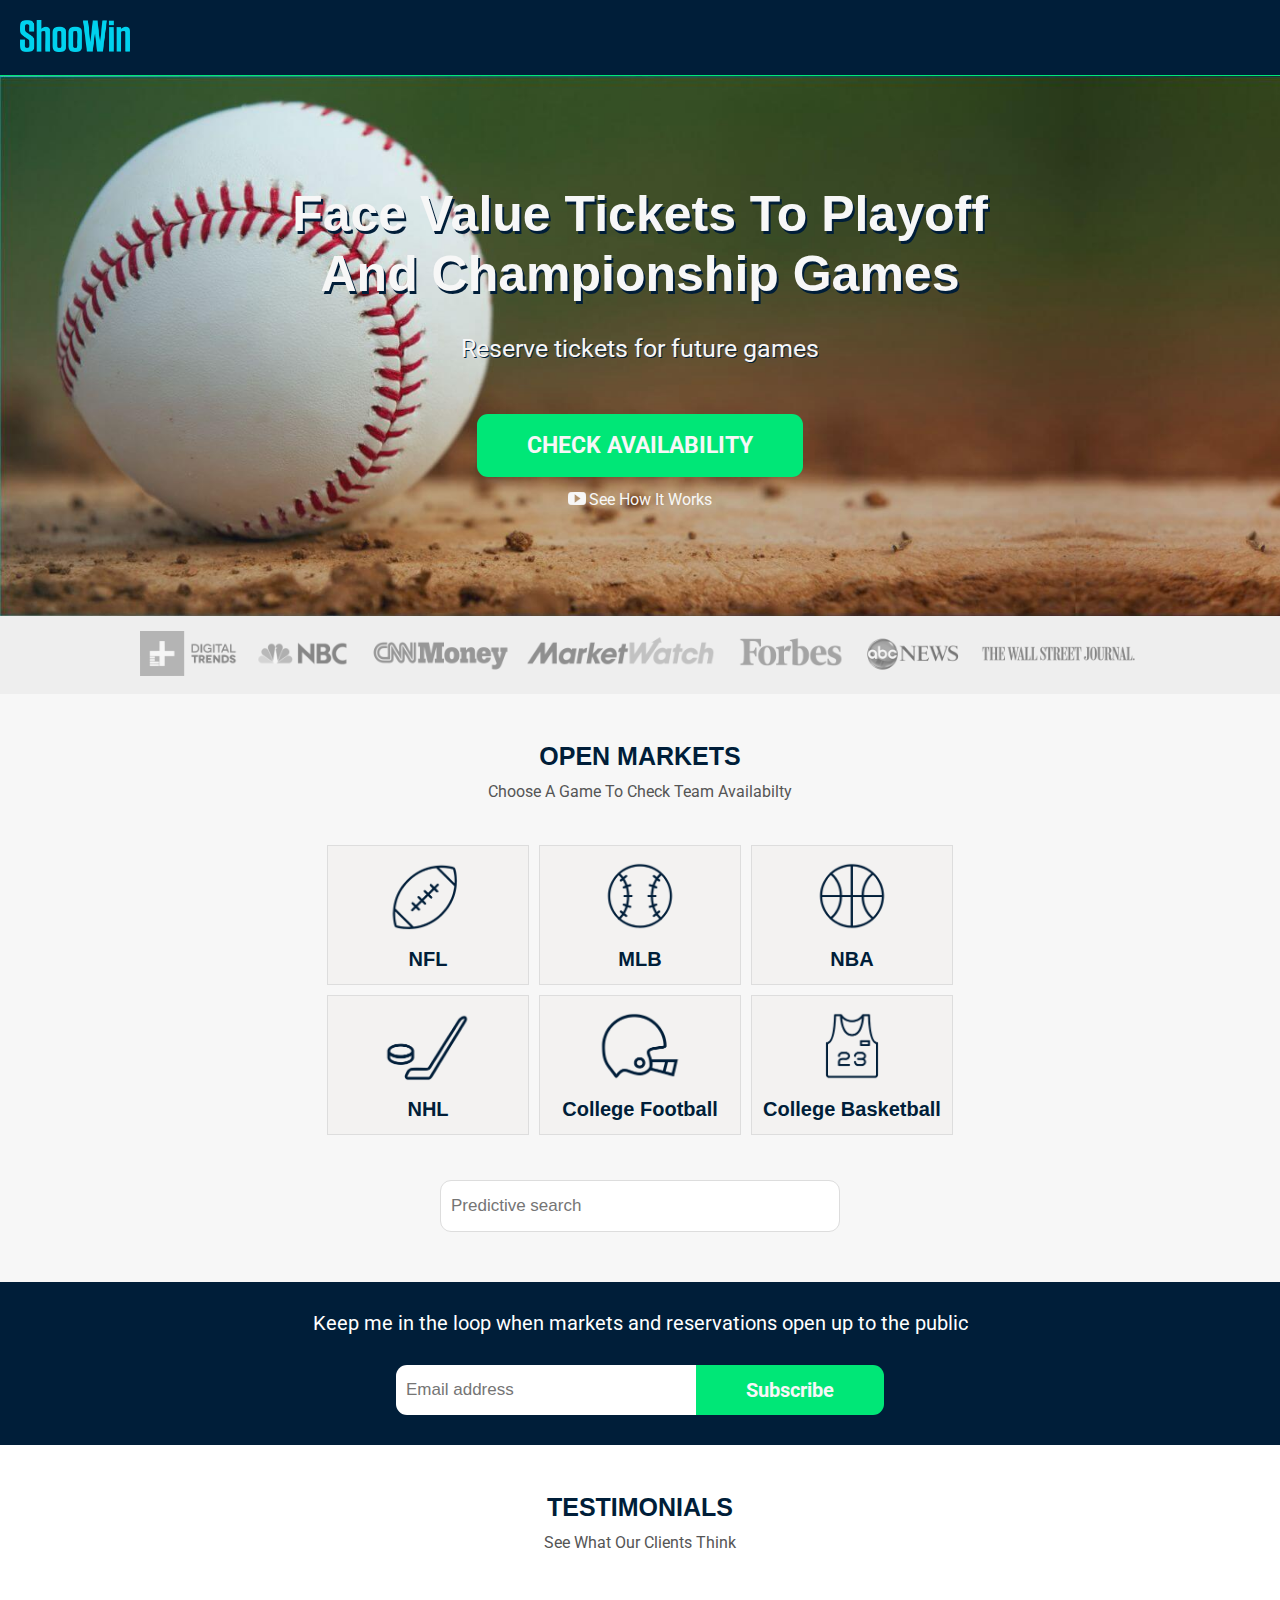
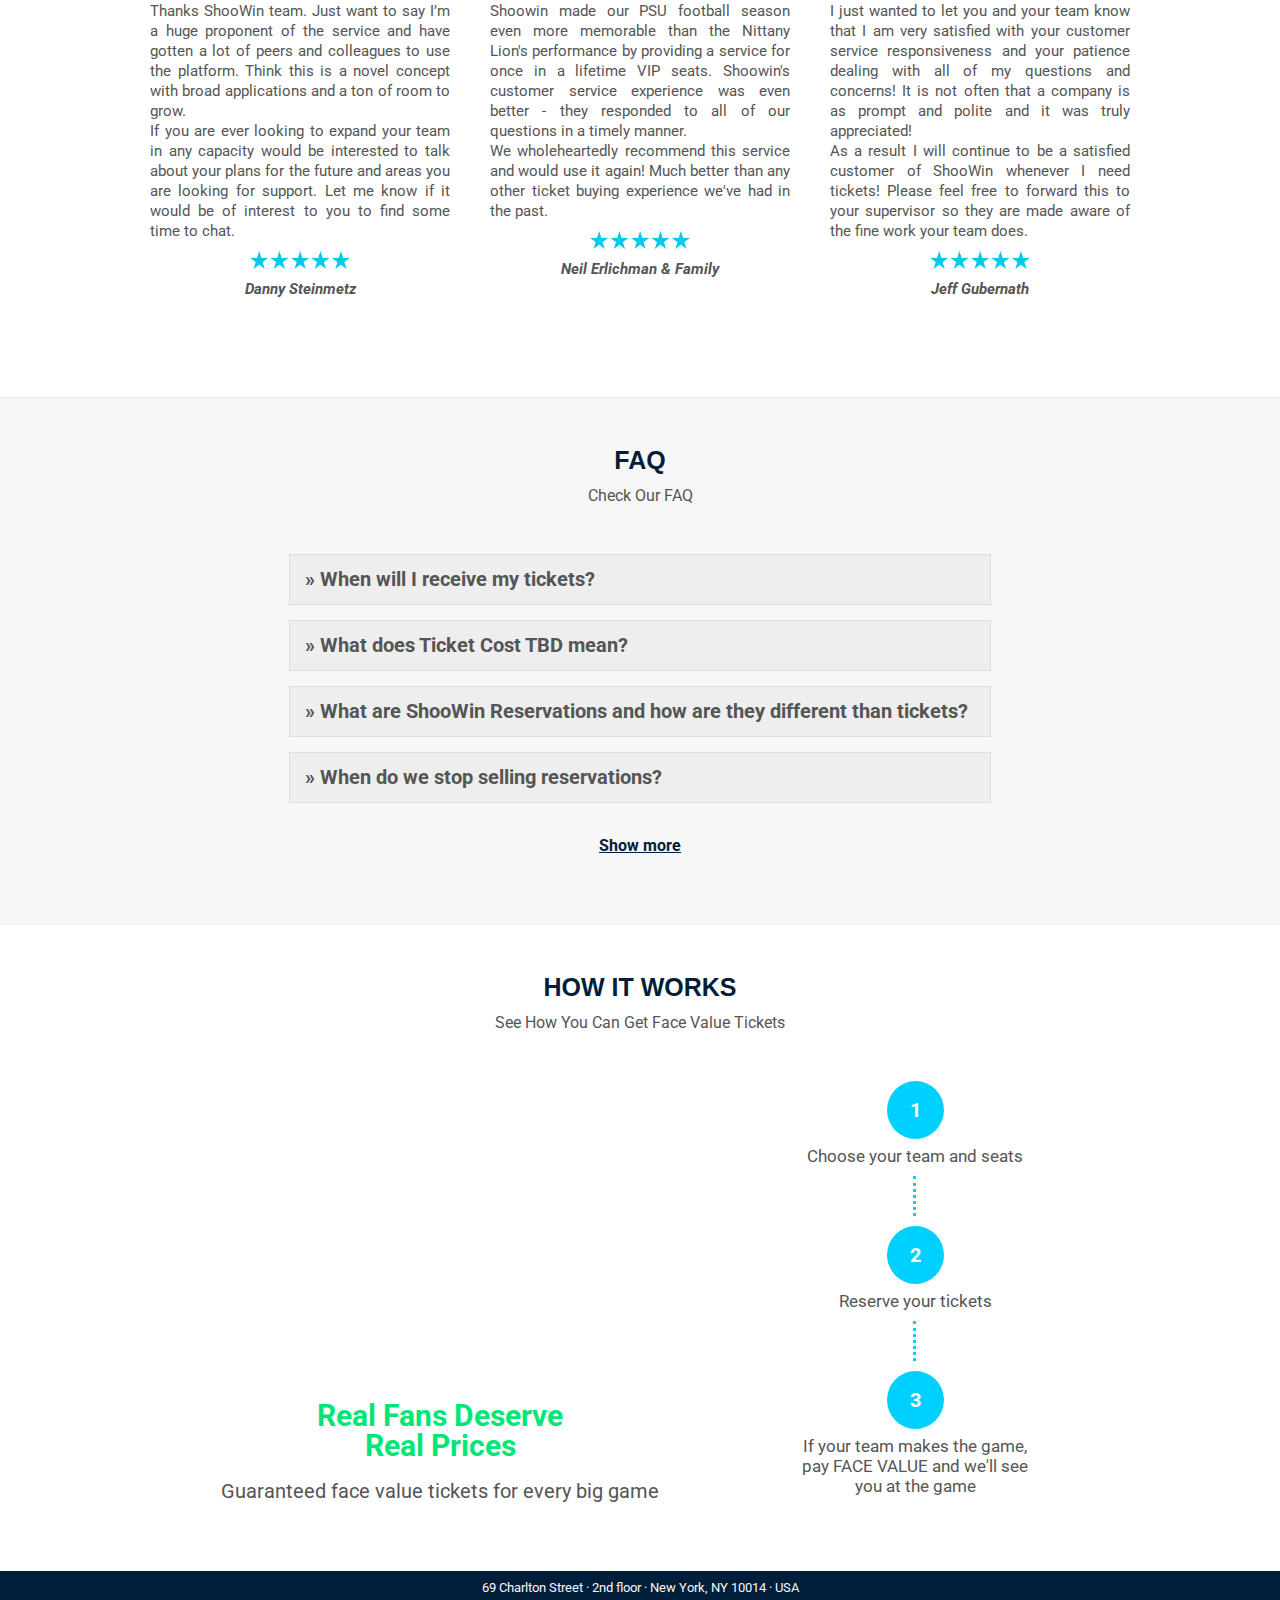
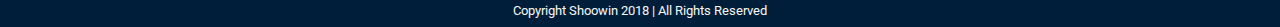
<file: index.html>
<!DOCTYPE html>

<html lang="en" prefix="og: http://ogp.me/ns#" itemscope itemtype='http://schema.org/WebPage' xmlns="http://www.w3.org/1999/xhtml">
<head>
	<meta charset="utf-8">
	<meta name="robots" content="index, follow">
	<meta name="viewport" content="width=device-width, initial-scale=1, maximum-scale=1, user-scalable=no">
	<meta name="description" content="">
	<meta name="keywords" content="">
	<meta name="author" content="">
	<link rel="alternate" href="https://" hreflang="en-us" />
	<meta property="og:image" content="img/logo.png"/>

	<!-- Fav Icon  -->
	<link rel="shortcut icon" href="#">
	<link href="img/favicon.png" rel="shortcut icon" type="image/x-icon">
	<link href="img/favicon.png" rel="icon" type="image/x-icon">
	
	<!-- Site Title  -->
	<title>ShooWin - Real Fans Deserve Real Prices</title>
	
	<!-- Custom stylesheet -->
	<link href="css/style.css" rel="stylesheet">
	
	<!-- Roboto Font Google Fonts -->
	<link href='https://fonts.googleapis.com/css?family=Roboto:400,700' rel='stylesheet' type='text/css'>
	
	<!-- HTML5 shim and Respond.js IE8 support of HTML5 elements and media queries -->
	<!--[if lt IE 9]>
		<script src="js/html5shiv.min.js"></script>
		<script src="js/respond.min.js"></script>
	<![endif]-->	
</head>

<body>

		<div id="loaderBIGOuter">
            <div id="loaderBIGInner">
                <img src="img/logo.png"/>
                <div class="loaderCSS"></div>
            </div>
        </div>


	<!-------------------------------------------------- MENU SECTION -------------------------------------------------->	
	<div class="section sectionMenu">			
		<div class="sectionInner">
			<div class="menuTop">
				<a class="logo" href="index.html"><img src="img/logo.png"></a>
			</div>
		</div>
	</div>
	
	
	
	<!-------------------------------------------------- HEADER SECTION -------------------------------------------------->
	<div class="section sectionHeader">
		<div class="sectionInner">
			<div class="header">
				<h1 class="haederH1 tahoma">Face Value Tickets To Playoff <span class="headerH1Br"> And Championship Games</span></h1>
				<h2 class="haederH2">Reserve tickets for future games</h2>
				<div class="button userSelectNone" id="headerButton">CHECK AVAILABILITY</div>
				<div class="headerVideoLink" id="headerHowItWorks">
					<img src="img/videoIcon.png" class=""/> <span>See How It Works</span>
				</div>
			</div>
		</div>
	</div>
	
	
	<!-------------------------------------------------- LOGOS SECTION -------------------------------------------------->
	<div class="section sectionLogos">
		<div class="sectionInner">
			<img src="img/advertised-image.png" class="logosImage"/>
		</div>
	</div>
	
	
	<!-------------------------------------------------- SPORTS SECTION -------------------------------------------------->
	<div class="section sectionGray sectionPadding sectionMarkets">
		<div class="sectionInner">
			<div class="sectionTitle tahoma">OPEN MARKETS</div>
			<div class="sectionSubtitle">Choose A Game To Check Team Availabilty</div>
			
			<div class="sportsContainer">
				<div class="sportsTab userSelectNone">
					<img src="img/nfl_icon.png" class="sportsTabIcon"/>
					<div class="sportsTabText tahoma">NFL</div>
				</div>
				<div class="sportsTab userSelectNone">
					<img src="img/mlb_icon.png" class="sportsTabIcon"/>
					<div class="sportsTabText tahoma">MLB</div>
				</div>
				<div class="sportsTab userSelectNone">
					<img src="img/nba_icon.png" class="sportsTabIcon"/>
					<div class="sportsTabText tahoma">NBA</div>
				</div>
				<div class="sportsTab userSelectNone">
					<img src="img/nhl_icon.png" class="sportsTabIcon"/>
					<div class="sportsTabText tahoma">NHL</div>
				</div>
				<div class="sportsTab userSelectNone">
					<img src="img/cfp_icon.png" class="sportsTabIcon"/>
					<div class="sportsTabText tahoma">College Football</div>
				</div>
                <div class="sportsTab userSelectNone">
                    <img src="img/ncaab_icon.png" class="sportsTabIcon"/>
                    <div class="sportsTabText tahoma">College Basketball</div>
                </div>
            </div>
			
			<input class="predictiveSearch" type="text" placeholder="Predictive search"/>
			
		</div>
	</div>
	
	
	<!-------------------------------------------------- NEWSLETTER SECTION -------------------------------------------------->
	<div class="section sectionBlue sectionNewsletter">
		<div class="sectionInner">
			<div class="newsletterText">Keep me in the loop when markets and reservations open up to the public</div>
			<div style="display: table;margin: 0 auto 20px auto">
				<input class="inputNewsletter" type="text" placeholder="Email address">
				<div class="button buttonNewsletter userSelectNone">Subscribe</div>
			</div>
		</div>
	</div>
	
	
	<!-------------------------------------------------- TESTIMONIALS SECTION -------------------------------------------------->
	<div class="section sectionPadding">
		<div class="sectionInner">
			<div class="sectionTitle tahoma">TESTIMONIALS</div>
			<div class="sectionSubtitle">See What Our Clients Think</div>
		
			<div class="testimonialContainer">
				<div class="testimonialTab">
					<div class="testimonialText">Thanks ShooWin team. Just want to say I’m a huge proponent of the service and have gotten a lot of peers and colleagues to use the platform. Think this is a novel concept with broad applications and a ton of room to grow. <br>If you are ever looking to expand your team in any capacity would be interested to talk about your plans for the future and areas you are looking for support. Let me know if it would be of interest to you to find some time to chat.</div>
					<img class="testimonialStars" src="img/testimonial-stars.png"/>
					<div class="testimonialName">Danny Steinmetz</div>
				</div>
				<div class="testimonialTab">
					<div class="testimonialText">Shoowin made our PSU football season even more memorable than the Nittany Lion's performance by providing a service for once in a lifetime VIP seats.  Shoowin's customer service experience was even better - they responded to all of our questions in a timely manner.<br> We wholeheartedly recommend this service and would use it again!  Much better than any other ticket buying experience we've had in the past.</div>
					<img class="testimonialStars" src="img/testimonial-stars.png"/>
					<div class="testimonialName">Neil Erlichman & Family</div>
				</div>
				<div class="testimonialTab">
					<div class="testimonialText">I just wanted to let you and your team know that I am very satisfied with your customer service responsiveness and your patience dealing with all of my questions and concerns! It is not often that a company is as prompt and polite and it was truly appreciated!<br> As a result I will continue to be a satisfied customer of ShooWin whenever I need tickets! Please feel free to forward this to your supervisor so they are made aware of the fine work your team does.</div>
					<img class="testimonialStars" src="img/testimonial-stars.png"/>
					<div class="testimonialName">Jeff Gubernath</div>
				</div>				
			</div>
		</div>
	</div>
	
	
	<!-------------------------------------------------- FAQ SECTION -------------------------------------------------->
	<div class="section sectionPadding sectionGray sectionTestimonials">
		<div class="sectionInner">
			<div class="sectionTitle tahoma">FAQ</div>
			<div class="sectionSubtitle">Check Our FAQ</div>
			
			<div class="faqContainer">
				<div class="faqTab">
					<div class="faqQuestion" id="faqQuestion_1"><div>» When will I receive my tickets?</div></div>
					<div class="faqAnswer" id="faqAnswer_1"><div>Ticket delivery is determined by the ticket provider and varies for each game. Specific instructions are located on the reservation and marketplace pages and options include FedEx/UPS/USPS shipping and electronic (mobile or Print at Home). You will always have your tickets at least one business day before the game but often times, a week beforehand. You will receive specific delivery instructions as soon as your team has clinched its spot in the game.</div></div>
				</div>
				<div class="faqTab">
					<div class="faqQuestion" id="faqQuestion_2"><div>» What does Ticket Cost TBD mean?</div></div>
					<div class="faqAnswer" id="faqAnswer_2"><div>If TBD appears anywhere in the purchase process it means that the ticket cost is not yet available as the team has not published what the face value of the ticket is. A face value ticket cost is printed on the ticket that you will receive and not determined by Shoowin.</div></div>
				</div>
				<div class="faqTab">
					<div class="faqQuestion" id="faqQuestion_3"><div>» What are ShooWin Reservations and how are they different than tickets?</div></div>
					<div class="faqAnswer" id="faqAnswer_3"><div>ShooWin Reservations are team and game specific reservations for the guaranteed right and obligation to purchase a ticket if the team you have chosen qualifies to play in the game.</div></div>
				</div>
				<div class="faqTab">
					<div class="faqQuestion" id="faqQuestion_4"><div>» When do we stop selling reservations?</div></div>
					<div class="faqAnswer" id="faqAnswer_4"><div>Shoowin stops selling reservations upon the conclusion of the AFC and NFC Championship Games.</div></div>
				</div>

				<div class="faqTabsHidden">
					<div class="faqTab">
						<div class="faqQuestion" id="faqQuestion_5"><div>» What is the total amount that I pay?</div></div>
						<div class="faqAnswer" id="faqAnswer_5"><div>ShooWin sells game- and team-specific reservations for the right to purchase a ticket if your team qualifies to play in the game. When you purchase a non-refundable reservation you are also agreeing to purchase the tickets at the price that was disclosed to you at the time of purchase or at a later date, if your team qualifies for the game. ShooWin charges your credit card for the cost of the tickets (as shown on the reservation or marketplace page), plus any applicable shipping fees (as shown on the reservation or marketplace page) as soon as your team qualifies for the game. All ticket sales are final and there are no refunds.</div></div>
					</div>
					<div class="faqTab">
						<div class="faqQuestion" id="faqQuestion_6"><div>» How do I purchase a ShooWin Reservation?</div></div>
						<div class="faqAnswer" id="faqAnswer_6"><div>1. Select your team and game.<br>2. Select the seating zone.<br>3. Select the quantity and click "Add to Cart".<br>4. Enter your credit card information and follow the prompts to Buy Now.</div></div>
					</div>
					<div class="faqTab">
						<div class="faqQuestion" id="faqQuestion_7"><div>» What happens when my team qualifies to play in the game? </div></div>
						<div class="faqAnswer" id="faqAnswer_7"><div>If your team does qualify for the game, ShooWin charges your credit card for the cost of the tickets (as shown on the reservation or marketplace page), plus any applicable shipping fees (as shown on the reservation or marketplace page) as soon as your team qualifies for the game. All ticket sales are final and there are no refunds. You will receive your tickets based on the timeline and delivery method described on the reservation or marketplace page.</div></div>
					</div>
					<div class="faqTab">
						<div class="faqQuestion" id="faqQuestion_8"><div>» What happens if my team does not qualify to play in the game?</div></div>
						<div class="faqAnswer" id="faqAnswer_8"><div>If your team does not qualify for the game/event all you have paid is the cost of the reservation. You do not owe anything else.</div></div>
					</div>
					<div class="faqTab">
						<div class="faqQuestion" id="faqQuestion_9"><div>» Where does ShooWin get the tickets?</div></div>
						<div class="faqAnswer" id="faqAnswer_9"><div>ShooWin purchases tickets and partners with teams, leagues, conferences, and other ticket providers to provide 100% guaranteed tickets to the games you want to attend.</div></div>
					</div>
					<div class="faqTab">
						<div class="faqQuestion" id="faqQuestion_10"><div>» When will I receive my tickets?</div></div>
						<div class="faqAnswer" id="faqAnswer_10"><div>Ticket delivery is determined by the ticket provider and varies for each game. Specific instructions are located on the reservation and marketplace pages and options include FedEx/UPS/USPS shipping and electronic (mobile or Print at Home). You will always have your tickets at least one business day before the game but often times, a week beforehand. You will receive specific delivery instructions as soon as your team has clinched its spot in the game.</div></div>
					</div>
					<div class="faqTab">
						<div class="faqQuestion" id="faqQuestion_11"><div>» Where are the seats located?</div></div>
						<div class="faqAnswer" id="faqAnswer_11"><div>Your seats will be located in the seating zone associated with your ShooWin Reservations purchase. ShooWin will provide you with the specific section, row, and seats once your team has clinched a spot in the game. The number of seats together that we can guarantee is determined by the ticket provider and varies for each game. Specific guidelines are located on the reservation and marketplace pages. We can always guarantee at least two (2) seats together) and sometimes as many as ten (10). We will try our best accommodate more than this, but cannot guarantee it.</div></div>
					</div>
					<div class="faqTab">
						<div class="faqQuestion" id="faqQuestion_12"><div>» What is the difference between buying and bidding on a Reservation?</div></div>
						<div class="faqAnswer" id="faqAnswer_12"><div>Buying a ShooWin Reservation simply means you now own the rights to those tickets if your team qualifies for the game/event.
							Bidding on a ShooWin Reservation means that you are attempting to buy a reservation from another fan at a price lower than the current market price. You are creating your own price in hopes of the other fan accepting your bid price.</div></div>
					</div>
					<div class="faqTab">
						<div class="faqQuestion" id="faqQuestion_13"><div>» How does the Bidding Process work?</div></div>
						<div class="faqAnswer" id="faqAnswer_13"><div>If you place a Bid in the market you are simply telling the market you don't want to pay the current ShooWin Reservation price or choosing to do so because the initial allocation is sold out. Your Bid will be displayed in the market allowing other fans who already hold ShooWin Reservations to match both your price and quantity. Your Bid will remain active until another fan either accepts the Bid, you cancel the Bid, or the market closes.

							How to Bid:

							1. Select your team/event.
							2. Select the seating zone.
							3. Select the quantity.
							4. Select Place a Bid, which is next to the current Bids and Offers to Sell.
							5. A pop-up will appear where you will enter your Bid.
							6. Enter in your Credit Card Information on follow the prompts.
							7. Once complete your Bid under the header "My Bids".</div></div>
					</div>
					<div class="faqTab">
						<div class="faqQuestion" id="faqQuestion_14"><div>» Can I cancel my Bid?</div></div>
						<div class="faqAnswer" id="faqAnswer_14"><div>You may cancel your Bid at anytime. After you have cancelled your Bid the funds will be deposited into your ShooWin wallet and are available for withdrawal.</div></div>
					</div>
					<div class="faqTab">
						<div class="faqQuestion" id="faqQuestion_15"><div>» How can you sell your reservation?</div></div>
						<div class="faqAnswer" id="faqAnswer_15"><div>Any User who currently owns ShooWin Reservations can place them for sale at any time before the market closes.

							How do I place an offer-to-sell?

							1. Click on the ShooWin Reservation Card located under My Reservations in My Account.
							2. Click on the arrow located at the bottom of the team card.
							3. Select both the quantity and enter your price (per ShooWin Reservation).
							4. Click Sell.</div></div>
					</div>
					<div class="faqTab">
						<div class="faqQuestion" id="faqQuestion_16"><div>» How do I withdraw credit from my Wallet?</div></div>
						<div class="faqAnswer" id="faqAnswer_16"><div>You can request a withdrawal at any time. If you use PayPal, the credit will be deposited in your account within 5 business days. If by check, you will receive the credit within 15 business days.</div></div>
					</div>
					<div class="faqTab">
						<div class="faqQuestion" id="faqQuestion_17"><div>» Market rules for NCAA individuals with responsibilities within or over the athletics department:</div></div>
						<div class="faqAnswer" id="faqAnswer_17"><div>Student-athletes, athletics department staff members, non-athletics department staff members with responsibilities within or over the athletics department (e.g., chancellor or president, faculty athletic representatives, or any individual to whom athletics reports) and conference office staff members may purchase a Reservation but may not sell or exchange the Reservation at a price or value greater than the initial purchase price.</div></div>
					</div>
					<div class="faqTab">
						<div class="faqQuestion" id="faqQuestion_18"><div>» Transaction Fees</div></div>
						<div class="faqAnswer" id="faqAnswer_18"><div>Shoowin charges the following fees if applicable:<br>1. Buyer’s transaction fee: 10% of the reservation cost or a $5 minimum<br>2. Seller’s transaction fee: 15% of the reservation cost or a $5 minimum<br>3. Buyer’s handling fee (charged only if your team makes the game): 3% of the ticket cost<br>4. Overnight shipping: $30</div></div>
					</div>
				</div>

				<div id="showMoreFAQ">Show more</div>
			</div>
		</div>
	</div>
	
	
	<!-------------------------------------------------- HOW IT WORKS SECTION -------------------------------------------------->
	<div class="section sectionPadding sectionHowItWorks">
		<div class="sectionInner">
			<div class="sectionTitle tahoma">HOW IT WORKS</div>
			<div class="sectionSubtitle">See How You Can Get Face Value Tickets</div>
		
			<div class="howItWorksContainer">
				<div class="howItWorksHalf howItWorksHalf_1">
					<iframe width="533" height="300" src="https://www.youtube.com/embed/ZNuNZxsu2i4?rel=0" frameborder="0" allow="autoplay; encrypted-media" allowfullscreen></iframe>
					<div class="howItWorksH1">Real Fans Deserve<br>Real Prices</div>
					<div class="howItWorksH2">Guaranteed face value tickets for every big game</div>
				</div>
				<div class="howItWorksHalf howItWorksHalf_2">
					<div class="howItWorksNumber">1</div>
					<div class="howItWorksText">Choose your team and seats</div>
					<div class="howItWorksLine"></div>
					<div class="howItWorksNumber">2</div>
					<div class="howItWorksText">Reserve your tickets</div>
					<div class="howItWorksLine"></div>
					<div class="howItWorksNumber">3</div>
					<div class="howItWorksText">If your team makes the game, pay <span class="howItWorksTextGreen">FACE VALUE</span> and we'll see you at the game</div>
				</div>
			</div>
		</div>
	</div>
	
	
	<!-------------------------------------------------- FOOTER SECTION -------------------------------------------------->
	<div class="section sectionBlue sectionFooter">
		<div class="sectionInner sectionInnerFooter">
			<div class="footerText">69 Charlton Street &#183; 2nd floor &#183; New York, NY 10014 &#183; USA</div>
			<div class="footerText">Copyright Shoowin 2018 | All Rights Reserved</div>
		</div>
	</div>
	



	<!-- jQuery
	================================================== -->
	<script src="js/jquery-3.1.0.min.js"></script>
	
	<!-- Custom JS
	================================================== -->
	<script src="js/custom.js" type="text/javascript"></script>
	
</body>
</html>
</file>
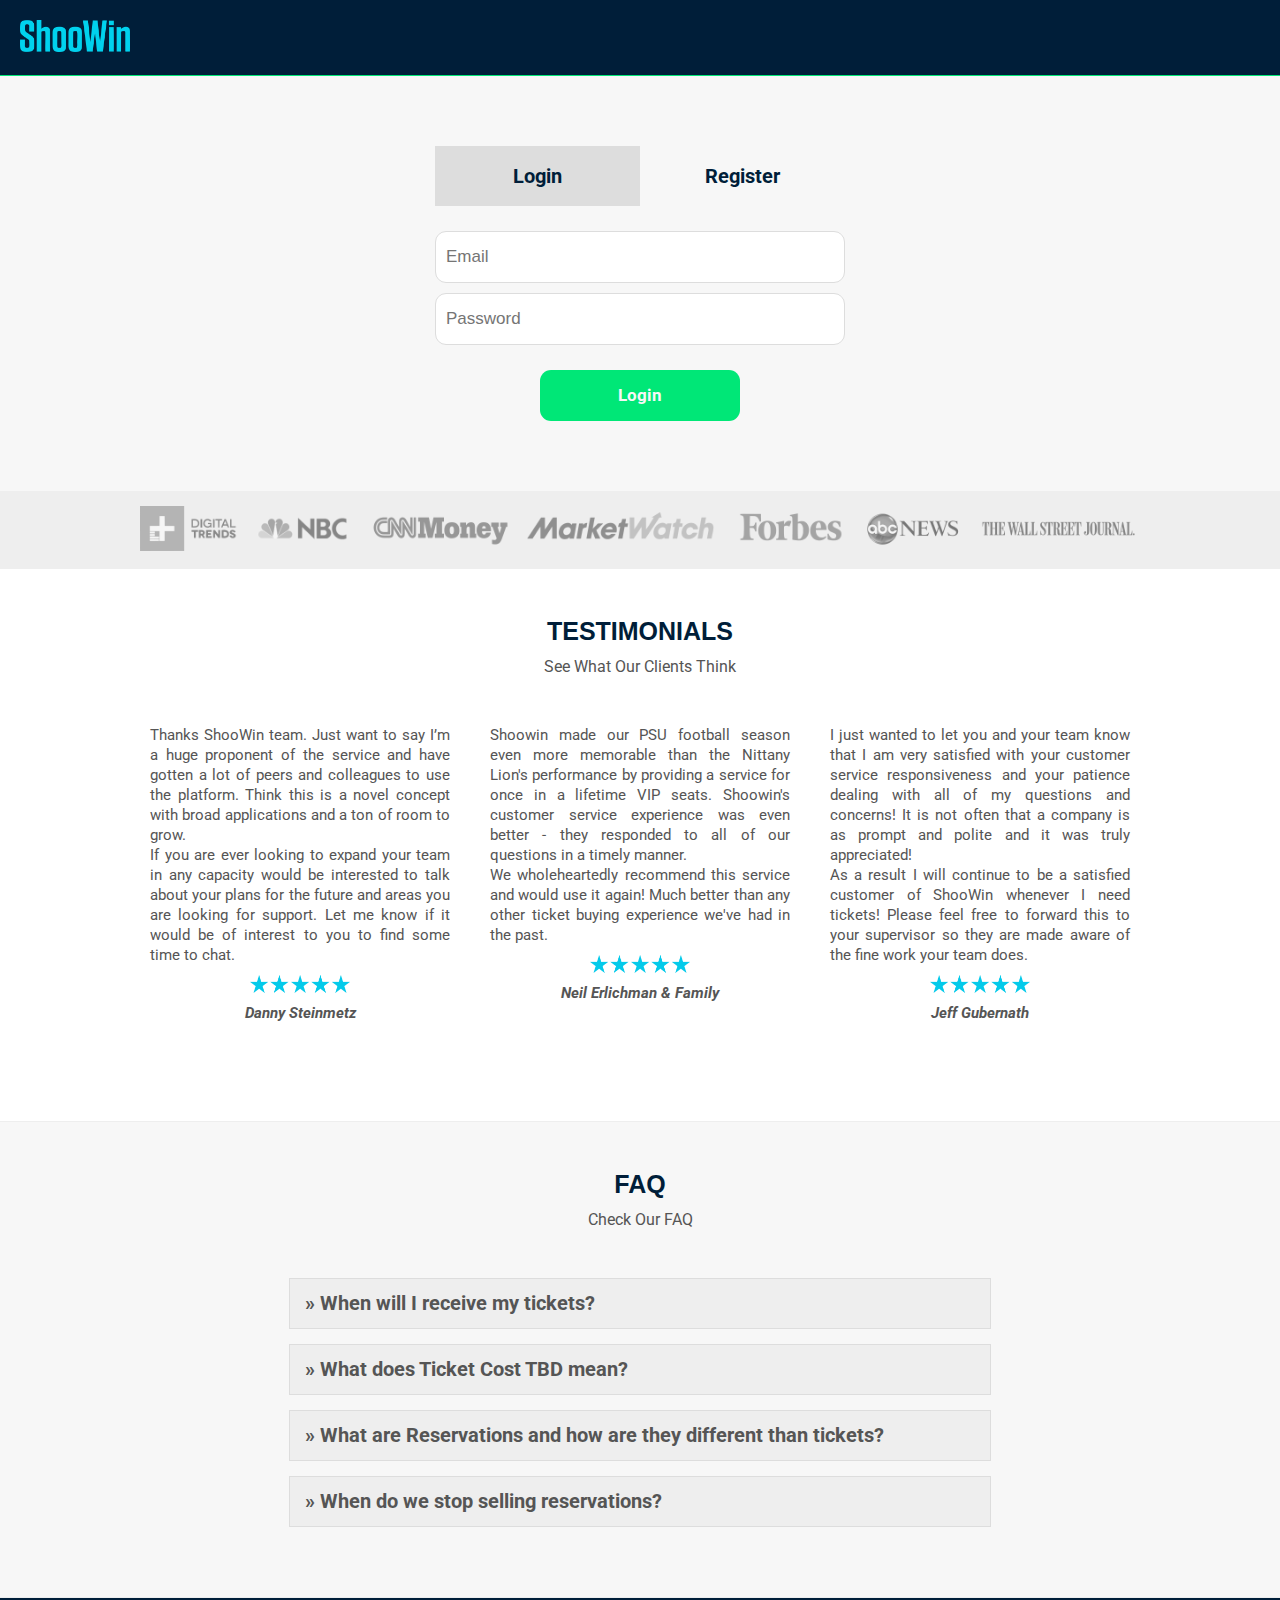
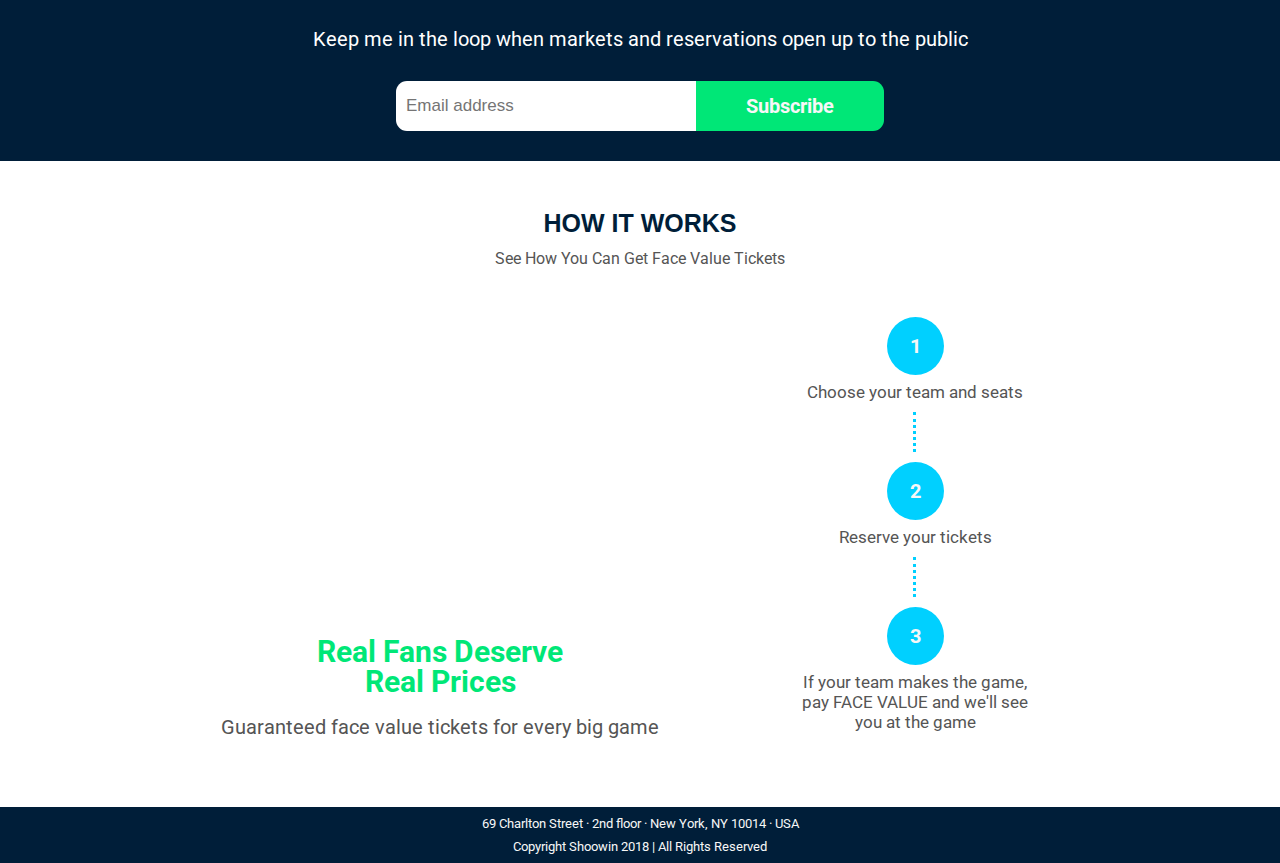
<file: login.html>
<!DOCTYPE html>

<html lang="en" prefix="og: http://ogp.me/ns#" itemscope itemtype='http://schema.org/WebPage' xmlns="http://www.w3.org/1999/xhtml">
<head>
    <meta charset="utf-8">
    <meta name="robots" content="index, follow">
    <meta name="viewport" content="width=device-width, initial-scale=1, maximum-scale=1, user-scalable=no">
    <meta name="description" content="">
    <meta name="keywords" content="">
    <meta name="author" content="">
    <link rel="alternate" href="https://" hreflang="en-us" />
    <meta property="og:image" content="img/logo.png"/>

    <!-- Fav Icon  -->
    <link rel="shortcut icon" href="#">
    <link href="img/favicon.png" rel="shortcut icon" type="image/x-icon">
    <link href="img/favicon.png" rel="icon" type="image/x-icon">

    <!-- Site Title  -->
    <title>ShooWin - Real Fans Deserve Real Prices</title>

    <!-- Custom stylesheet -->
    <link href="css/style.css" rel="stylesheet">

    <!-- Roboto Font Google Fonts -->
    <link href='https://fonts.googleapis.com/css?family=Roboto:400,700' rel='stylesheet' type='text/css'>

    <!-- HTML5 shim and Respond.js IE8 support of HTML5 elements and media queries -->
    <!--[if lt IE 9]>
    <script src="js/html5shiv.min.js"></script>
    <script src="js/respond.min.js"></script>
    <![endif]-->
</head>

<body>

    <div id="loaderBIGOuter">
        <div id="loaderBIGInner">
            <img src="img/logo.png"/>
            <div class="loaderCSS"></div>
        </div>
    </div>


    <!-------------------------------------------------- MENU SECTION -------------------------------------------------->
    <div class="section sectionMenu">
        <div class="sectionInner">
            <div class="menuTop">
                <a class="logo" href="index.html"><img src="img/logo.png"></a>
            </div>
        </div>
    </div>



    <!-------------------------------------------------- LOGIN SECTION -------------------------------------------------->
    <div class="section sectionGray sectionPadding">
        <div class="sectionInner">

            <div class="loginRegisterContainer">
                <div class="loginTabButton loginTabActive userSelectNone" id="loginTabButton_login">Login</div>
                <div class="loginTabButton userSelectNone" id="loginTabButton_register">Register</div>

                <div class="loginRegisterTab loginRegisterTabActive" id="loginTab">
                    <input type="text" class="checkoutInput checkoutInputFull" placeholder="Email"/>
                    <input type="password" class="checkoutInput checkoutInputFull" placeholder="Password"/>

                    <div class="button buttonLoginRegister userSelectNone">Login</div>
                </div>

                <div class="loginRegisterTab" id="registerTab">
                    <input type="text" class="checkoutInput checkoutInputHalf" placeholder="First Name"/>
                    <input type="text" class="checkoutInput checkoutInputHalf" placeholder="Last Name"/>

                    <input type="email" class="checkoutInput checkoutInputFull" placeholder="Email"/>

                    <input type="password" class="checkoutInput checkoutInputHalf" placeholder="Password"/>
                    <input type="password" class="checkoutInput checkoutInputHalf" placeholder="Confirm Password"/>

                    <input type="text" class="checkoutInput checkoutInputFull" placeholder="Address"/>

                    <input type="text" class="checkoutInput checkoutInputHalf" placeholder="City"/>
                    <input type="text" class="checkoutInput checkoutInputHalf" placeholder="State"/>

                    <input type="text" class="checkoutInput checkoutInputHalf" placeholder="Zip Code"/>
                    <input type="tel" class="checkoutInput checkoutInputHalf" placeholder="Phone"/>

                    <div class="button buttonLoginRegister userSelectNone">Register</div>
                </div>
            </div>

        </div>
    </div>


    <!-------------------------------------------------- LOGOS SECTION -------------------------------------------------->
    <div class="section sectionLogos">
        <div class="sectionInner">
            <img src="img/advertised-image.png" class="logosImage"/>
        </div>
    </div>



    <!-------------------------------------------------- TESTIMONIALS SECTION -------------------------------------------------->
    <div class="section sectionPadding">
        <div class="sectionInner">
            <div class="sectionTitle tahoma">TESTIMONIALS</div>
            <div class="sectionSubtitle">See What Our Clients Think</div>

            <div class="testimonialContainer">
                <div class="testimonialTab">
                    <div class="testimonialText">Thanks ShooWin team. Just want to say I’m a huge proponent of the service and have gotten a lot of peers and colleagues to use the platform. Think this is a novel concept with broad applications and a ton of room to grow. <br>If you are ever looking to expand your team in any capacity would be interested to talk about your plans for the future and areas you are looking for support. Let me know if it would be of interest to you to find some time to chat.</div>
                    <img class="testimonialStars" src="img/testimonial-stars.png"/>
                    <div class="testimonialName">Danny Steinmetz</div>
                </div>
                <div class="testimonialTab">
                    <div class="testimonialText">Shoowin made our PSU football season even more memorable than the Nittany Lion's performance by providing a service for once in a lifetime VIP seats.  Shoowin's customer service experience was even better - they responded to all of our questions in a timely manner.<br> We wholeheartedly recommend this service and would use it again!  Much better than any other ticket buying experience we've had in the past.</div>
                    <img class="testimonialStars" src="img/testimonial-stars.png"/>
                    <div class="testimonialName">Neil Erlichman & Family</div>
                </div>
                <div class="testimonialTab">
                    <div class="testimonialText">I just wanted to let you and your team know that I am very satisfied with your customer service responsiveness and your patience dealing with all of my questions and concerns! It is not often that a company is as prompt and polite and it was truly appreciated!<br> As a result I will continue to be a satisfied customer of ShooWin whenever I need tickets! Please feel free to forward this to your supervisor so they are made aware of the fine work your team does.</div>
                    <img class="testimonialStars" src="img/testimonial-stars.png"/>
                    <div class="testimonialName">Jeff Gubernath</div>
                </div>
            </div>
        </div>
    </div>


    <!-------------------------------------------------- FAQ SECTION -------------------------------------------------->
    <div class="section sectionPadding sectionGray sectionTestimonials">
        <div class="sectionInner">
            <div class="sectionTitle tahoma">FAQ</div>
            <div class="sectionSubtitle">Check Our FAQ</div>

            <div class="faqContainer">
                <div class="faqTab">
                    <div class="faqQuestion" id="faqQuestion_1"><div>» When will I receive my tickets?</div></div>
                    <div class="faqAnswer" id="faqAnswer_1"><div>Ticket delivery is determined by the ticket provider and varies for each game. Specific instructions are located on the reservation and marketplace pages and options include FedEx/UPS/USPS shipping and electronic (mobile or Print at Home). You will always have your tickets at least one business day before the game but often times, a week beforehand. You will receive specific delivery instructions as soon as your team has clinched its spot in the game.</div></div>
                </div>
                <div class="faqTab">
                    <div class="faqQuestion" id="faqQuestion_2"><div>» What does Ticket Cost TBD mean?</div></div>
                    <div class="faqAnswer" id="faqAnswer_2"><div>If TBD appears anywhere in the purchase process it means that the ticket cost is not yet available as the team has not published what the face value of the ticket is. A face value ticket cost is printed on the ticket that you will receive and not determined by Shoowin.</div></div>
                </div>
                <div class="faqTab">
                    <div class="faqQuestion" id="faqQuestion_3"><div>» What are Reservations and how are they different than tickets?</div></div>
                    <div class="faqAnswer" id="faqAnswer_3"><div>ShooWin Reservations are team and game specific reservations for the guaranteed right and obligation to purchase a ticket if the team you have chosen qualifies to play in the game.</div></div>
                </div>
                <div class="faqTab">
                    <div class="faqQuestion" id="faqQuestion_4"><div>» When do we stop selling reservations?</div></div>
                    <div class="faqAnswer" id="faqAnswer_4"><div>Shoowin stops selling reservations upon the conclusion of the AFC and NFC Championship Games.</div></div>
                </div>
            </div>
        </div>
    </div>


    <!-------------------------------------------------- NEWSLETTER SECTION -------------------------------------------------->
    <div class="section sectionBlue sectionNewsletter">
        <div class="sectionInner">
            <div class="newsletterText">Keep me in the loop when markets and reservations open up to the public</div>
            <div style="display: table;margin: 0 auto 20px auto">
                <input class="inputNewsletter" type="text" placeholder="Email address">
                <div class="button buttonNewsletter userSelectNone">Subscribe</div>
            </div>
        </div>
    </div>

    <!-------------------------------------------------- HOW IT WORKS SECTION -------------------------------------------------->
    <div class="section sectionPadding sectionHowItWorks">
        <div class="sectionInner">
            <div class="sectionTitle tahoma">HOW IT WORKS</div>
            <div class="sectionSubtitle">See How You Can Get Face Value Tickets</div>

            <div class="howItWorksContainer">
                <div class="howItWorksHalf howItWorksHalf_1">
                    <iframe width="533" height="300" src="https://www.youtube.com/embed/ZNuNZxsu2i4?rel=0" frameborder="0" allow="autoplay; encrypted-media" allowfullscreen></iframe>
                    <div class="howItWorksH1">Real Fans Deserve<br>Real Prices</div>
                    <div class="howItWorksH2">Guaranteed face value tickets for every big game</div>
                </div>
                <div class="howItWorksHalf howItWorksHalf_2">
                    <div class="howItWorksNumber">1</div>
                    <div class="howItWorksText">Choose your team and seats</div>
                    <div class="howItWorksLine"></div>
                    <div class="howItWorksNumber">2</div>
                    <div class="howItWorksText">Reserve your tickets</div>
                    <div class="howItWorksLine"></div>
                    <div class="howItWorksNumber">3</div>
                    <div class="howItWorksText">If your team makes the game, pay <span class="howItWorksTextGreen">FACE VALUE</span> and we'll see you at the game</div>
                </div>
            </div>
        </div>
    </div>


    <!-------------------------------------------------- FOOTER SECTION -------------------------------------------------->
    <div class="section sectionBlue sectionFooter">
        <div class="sectionInner sectionInnerFooter">
            <div class="footerText">69 Charlton Street &#183; 2nd floor &#183; New York, NY 10014 &#183; USA</div>
            <div class="footerText">Copyright Shoowin 2018 | All Rights Reserved</div>
        </div>
    </div>




<!-- jQuery
================================================== -->
<script src="js/jquery-3.1.0.min.js"></script>

<!-- Custom JS
================================================== -->
<script src="js/custom.js" type="text/javascript"></script>

</body>
</html>
</file>
<file: css/style.css>
/*-------------------------------- RESET CSS ---------------------------------------*/
html,body,div,span,applet,object,iframe,h1,h2,h3,h4,h5,h6,p,blockquote,pre,a,abbr,acronym,address,big,cite,code,del,dfn,em,img,ins,kbd,q,s,samp,small,strike,strong,sub,sup,tt,var,b,u,i,center,dl,dt,dd,ol,ul,li,fieldset,form,label,legend,table,caption,tbody,tfoot,thead,tr,th,td,article,aside,canvas,details,embed,figure,figcaption,footer,header,hgroup,menu,nav,output,ruby,section,summary,time,mark,audio,video{border:0;font-size:100%;font:inherit;vertical-align:baseline;margin:0;padding:0}article,aside,details,figcaption,figure,footer,header,hgroup,menu,nav,section{display:block}body{line-height:1}ol,ul{list-style:none}blockquote,q{quotes:none}blockquote:before,blockquote:after,q:before,q:after{content:none}table{border-collapse:collapse;border-spacing:0}
/*============================ END RESET CSS =======================================*/

html, body{
	margin: 0;
	padding: 0;
	color: #555;
	font-family: 'Roboto', sans-serif;
}

a {
	text-decoration: none;
}

/* ----------------- LOADER PURE CSS ------------------ */
    #loaderBIGOuter {
        position: fixed;
        z-index: 77;
        background-color: rgba(0, 30, 57, 0.93); /*#001E39;*/
        height: 100%;
        width: 100%;
        text-align: center;
        top: 0px;
    }
    #loaderBIGInner {
        position: relative;
        margin: 0px auto;
        display: block;
        top: 35%;
    }
    #loaderBIGInner img {
		display: block;
		margin: 12px auto;
		height: 40px;
		width: auto;
    }

    .loaderCSS {
        margin: 0px auto;
        font-size: 5px;
        position: relative;
        text-indent: -9999em;
        border-top: 0.7em solid rgba(255, 255, 255, 0.1);
        border-right: 0.7em solid rgba(255, 255, 255, 0.1);
        border-bottom: 0.7em solid rgba(255, 255, 255, 0.1);
        border-left: 0.7em solid #00D0FF;
        -webkit-transform: translateZ(0);
        -ms-transform: translateZ(0);
        transform: translateZ(0);
        -webkit-animation: load8 0.30s infinite linear;
        animation: load8 0.30s infinite linear;
    }
    .loaderCSS,
    .loaderCSS:after {
        border-radius: 50%;
        width: 5em;
        height: 5em;
    }
    @-webkit-keyframes load8 {
        0% {
            -webkit-transform: rotate(0deg);
            transform: rotate(0deg);
        }
        100% {
            -webkit-transform: rotate(360deg);
            transform: rotate(360deg);
        }
    }
    @keyframes load8 {
        0% {
            -webkit-transform: rotate(0deg);
            transform: rotate(0deg);
        }
        100% {
            -webkit-transform: rotate(360deg);
            transform: rotate(360deg);
        }
    }
    /* ----------------- END LOADER PURE CSS ------------------ */

.section {
	display: table;
	width: 100%;
	margin: 0 auto;
	text-align: center;
}

.sectionMenu {
	background: #001E39;
	border-bottom: 1px solid #00E777;
}

.sectionHeader {
	background-image: url('../img/headerBackground.jpg');
	background-size: cover;
	max-height: 700px;
	height: 60vh;
	width: 100%;
}

.sectionNewsletter {
	padding: 10px 0px;
}

.sectionTestimonials {
	border-top: 1px solid #eee;
	border-bottom: 1px solid #eee;
}

.sectionFooter {
	color: #f7f7f7;
}

.sectionInnerFooter {
	margin: 10px auto !important;
}

.sectionLogos {
	background: #eeeeee;
}

.sectionGray {
	background: #f7f7f7;
}

.sectionBlue {
	background: #001E39;
}

.sectionPadding {
	padding: 50px 0px;
}

.sectionInner {
	display: table-cell;
	vertical-align: middle;
	width: 100%;
	max-width: 1200px;
	margin: 0 auto;
	text-align: center;
}

.logo {
	display: table;
	margin: 20px;
}

.logo img {
	width: 110px;
}

.haederH1 {
	font-size: 50px;
	line-height: 60px;
	color: #f7f7f7;
	text-shadow: 2px 3px #001E39;
	font-weight: bold;
	width: 90%;
	margin: 0 auto;
}

.headerH1Br {
	display: block;
}

.haederH2 {
	margin-top: 30px;
	margin-bottom: 50px;
	font-size: 25px;
	line-height: 30px;
	color: #f7f7f7;
	text-shadow: 1px 1px #001E39;
}

.tahoma {
	font-family: Tahoma, sans-serif;
}

.button {
	background: #00E777;
	color: #f7f7f7;
	font-size: 23px;
	font-weight: bold;
	padding: 20px 50px;
	border-radius: 11px;
	display: table;
	margin: 0 auto;
	text-decoration: none;
}

.button:hover {
	cursor: pointer;
}

.userSelectNone {
	user-select: none;
	-moz-user-select: none;
	-khtml-user-select: none;
	-webkit-user-select: none;
	-o-user-select: none;
}

input,
select,
textarea {
	-webkit-box-sizing: border-box;
	-moz-box-sizing: border-box;
	box-sizing: border-box;
	outline: 0;
	border: 1px solid #ddd;
	border-radius: 11px;
	font-size: 17px;
	width: 100%;
	max-width: 300px;
	padding: 15px 10px;
	margin: 0px auto;
	color: #555;
}

.headerVideoLink {
	color: #f7f7f7;
	margin: 15px auto 0px auto;
	display: table;
}

.headerVideoLink img {
	margin-right: 3px;
	height: 13px;
	width: auto;
}

.headerVideoLink span:hover {
	text-decoration: underline;
	cursor: pointer;
}

.logosImage {
	width: 90%;
	max-width: 1000px;
	margin: 15px auto;
	-webkit-filter: grayscale(100%);
	-moz-filter: grayscale(100%);
	filter: grayscale(100%);
	opacity: 0.5;
	-webkit-transition: all 0.2s ease-in-out;
	-moz-transition: all 0.2s ease-in-out;
	-o-transition: all 0.2s ease-in-out;
}

.sectionTitle {
	font-size: 25px;
	font-weight: bold;
	color: #001E39;
}

.sectionSubtitle {
	margin: 15px auto;
}

.sportsContainer {
	display: table;
	max-width: 700px;
	width: 90%;
	margin: 40px auto 40px auto;
}

.sportsTab {
	text-align: center;
	margin: 5px;
	display: inline-block;
	background: #f3f2f1;
	padding: 15px 0;
	text-decoration: none;
	border: 1px solid #ddd;
	width: 100%;
	max-width: 200px;
}

.sportsTab:hover {
	cursor: pointer;
	background: #fff;
}

.sportsTabIcon {
	height: 70px;
	width: auto;
}

.sportsTabText {
	font-weight: bold;
	font-size: 20px;
	margin-top: 15px;
	color: #001E39;
}

.predictiveSearch {
	display: table;
	width: 90%;
	max-width: 400px;
}

.newsletterText {
	color: #fff;
	margin: 20px auto 30px auto;
	font-size: 20px;
	line-height: 23px;
	width: 90%;
}

.inputNewsletter {
	border-radius: 0;
	border-top-left-radius: 11px;
	border-bottom-left-radius: 11px;
	width: 300px;
	float: left;
	border: 0;
}

.buttonNewsletter {
	border-radius: 0;
	border-top-right-radius: 11px;
	border-bottom-right-radius: 11px;
	float: left;
	font-size: 20px;
	padding: 15px 50px;
}


.testimonialContainer {
	display: table;
	width: 100%;
	margin: 30px auto;
}

.testimonialTab {
	display: inline-block;
	padding: 0px 20px;
	margin: 20px auto;
	width: 100%;
	max-width: 300px;
	vertical-align: top;
}

.testimonialText {
	font-size: 15px;
	line-height: 20px;
	text-align: justify;
}

.testimonialStars {
	width: 100px;
	height: auto;
	margin: 10px auto;
}

.testimonialName {
	font-weight: bold;
	font-size: 15px;
	font-style: italic;
}

.howItWorksContainer {
	display: table;
	width: 100%;
	margin: 50px auto 20px auto;
	text-align: center;
}

.howItWorksHalf {
	display: inline-block;
	vertical-align: top;
	text-align: center;
	margin: 0 auto;
	max-width: 550px;
}

.howItWorksHalf_1 {
	width: 60%;
}

.howItWorksHalf_2 {
	width: 40%;
	max-width: 400px;
}

.howItWorksH1 {
	margin: 20px auto 20px auto;
	font-size: 30px;
	font-weight: bold;
	color: #00E777;
}

.howItWorksH2 {
	font-size: 20px;
}

.howItWorksNumber {
	display: table;
	margin: 0px auto 7px auto;
	font-size: 20px;
	font-weight: bold;
	color: #f7f7f7;
	background-color: #00D0FF;
	padding: 19px 23px;
	border-radius: 100%;
}

.howItWorksText {
	max-width: 230px;
	margin: 0 auto;
	font-size: 17px;
	line-height: 20px;
}

.howItWorksLine {
	height: 40px;
	width: 2px;
	border-left: 3px dotted #00d0ff;
	margin: 10px auto;
}

.howItWorksHalf iframe {
	display: table;
	margin: 0 auto;
	max-width: 90%;
}

.footerText {
	margin: 10px auto;
	font-size: 13px;
}

.faqContainer {
	margin: 50px auto 20px 0px;
}

.faqTab {
	display: table;
	width: 90%;
	max-width: 700px;
	margin: 15px auto;
	border: 1px solid #ddd;
}

.faqQuestion {
	text-align: left;
	font-weight: bold;
	background-color: #eee;
}

.faqQuestion:hover {
	cursor: pointer;
	opacity: 0.9;
}

.faqQuestion div {
	padding: 13px 15px;
	font-size: 20px;
	line-height: 23px;
}

.faqAnswer {
	display: none;
	text-align: justify;
	font-size: 15px;
	line-height: 19px;
}

.faqAnswer div {
	padding: 10px 15px;
	background: #fff;
}

.faqTabsHidden {
	display: none;
}

#showMoreFAQ {
	text-decoration: underline;
	color: #001e39;
	font-weight: bold;
	margin-top: 35px;
}

#showMoreFAQ:hover {
	cursor: pointer;
}

.teamsContainer{
	display: table;
	margin: 40px auto 40px auto;
	width: 100%;
	max-width: 900px;
}

.teamTab {
	display: inline-block;
	vertical-align: top;
	width: 100%;
	max-width: 20%;
	margin: 0px auto;
	font-size: 17px;
	color: #001e39;
	padding: 15px 1%;
	border: 1px solid transparent;
	text-decoration: none;
}

.teamTab:hover {
	cursor: pointer;
	background: #fff;
	border: 1px solid #ddd;
}

.pricesContainer {
	display: table;
	margin: 40px auto 40px auto;
	width: 100%;
	max-width: 1000px;
}

.pricesTab {
	display: table;
	width: 95%;
	background: #eee;
	border: 1px solid #ddd;
	margin: 20px auto;
}

.pricesTabTeamName {
	display: table;
	width: 23%;
	float: left;
	text-align: left;
	font-size: 17px;
	font-weight: bold;
	color: #001e39;
	padding: 30px 0px 30px 2%;
}

.pricesTabPricesContainer {
	display: table;
	width: 50%;
	float: left;
}

.pricesTabButtonContainer {
	display: table;
	width: 25%;
	float: left;
	padding: 15px 0px;
}

.buttonPricesSelectSeats {
	font-size: 17px;
	padding: 15px 30px;
}

.pricesTabContainerHalf {
	display: table;
	width: 50%;
	float: left;
	font-size: 17px;
	line-height: 20px;
	padding: 7px 0px 3px 0px;
}

.pricesTabContainerHalf_1 {
	padding: 20px 0px 0px 0px;
}

.priceTabOur {
	color: #00D0FF;
	font-size: 20px;
	font-weight: bold;
	margin-right: 7px;
}

.priceTabOurSmall {
	font-style: italic;
	font-size: 13px;
}

.priceTabTitle {
	margin-bottom: 5px
}

.priceTabTheir {
	font-weight: bold;
}

.pricesTab:hover {
	cursor: pointer;
	background: #001e39;
	border: 1px solid transparent;
	color: #f7f7f7;
}

.pricesTab:hover > .pricesTabTeamName {
	color: #f7f7f7;
}

.seatsContainer{
	display: table;
	margin: 60px auto 30px auto;
	width: 90%;
	max-width: 900px;
}

.seatsStadiumContainer {
	display: inline-block;
	vertical-align: top;
	width: 100%;
	max-width: 50%;
}

.seatsStadiumContainer img {
	width: 100%;
	height: auto;
}

.seatsInfoContainer {
	display: inline-block;
	vertical-align: top;
	width: 50%;
	vertical-align:top;
}

.seatsSelect,
.zoneSelect {
	margin: 7px auto;
}

.seatsText {
	font-size: 20px;
	margin: 10px 0px;
}

.seatsTextSmall {
	font-size: 15px;
	font-style: italic;
}

.seatsPrice {
	font-weight: bold;
}

.buttonAddToCart {
	font-size: 17px;
	padding: 15px 30px;
	margin: 20px auto 0px auto;
}

.addToCartNotify {
	border: 1px dashed #001e39;
	margin: 20px auto 0 auto;
	padding: 20px 0px;
	font-size: 15px;
	color: #001e39;
	display: table;
	width: 95%;
	max-width: 300px;
	background: #fff;
}

.addToCartNotify a {
	color: #001e39;
	font-weight: bold;
	text-decoration: underline;
}

.checkoutContainer{
	display: table;
	margin: 30px auto 0px auto;
	width: 90%;
	max-width: 900px;
}

.checkoutInfo {
	width: 100%;
	max-width: 410px;
	display: inline-block;
	vertical-align: top;
}

.checkoutInputHalf {
	width: 200px;
}

.checkoutInputFull {
	width: 100%;
	max-width: 100%;
}

.checkoutInput {
	margin: 5px auto;
}

.creditCardsIcons {
	width: 195px;
	height: auto;
	display: table;
	margin: 20px auto;
}

.buttonPay,
.buttonLoginRegister {
	width: 200px;
	text-align: center;
	font-size: 17px;
	padding: 17px 0px;
	display: inline-block;
}

.checkoutSummary {
	width: 100%;
	max-width: 300px;
	display: inline-block;
	vertical-align: top;
	vertical-align: top;
	padding-top: 30px;
}

.checkoutSummaryTitle {
	font-size: 20px;
	font-weight: bold;
}

.checkoutSummaryText {
	margin: 10px auto;
}

.checkoutSummaryTotal {
	margin: 20px auto 0px auto;
	padding-top: 10px;
	border-top: 1px solid #ddd;
	display: table;
	width: 200px;
	font-size: 20px;
}

.checkoutSummaryTotalText {
	float: left;
}

.checkoutSummaryTotalPrice {
	float: right;
	font-weight: bold;
}


.checkoutSummaryMiddle {
	float: left;
	font-size: 15px;
	margin: 4px 0px;
}

.checkoutSummaryMiddlePrice {
	float: right;
	font-weight: bold;
	font-size: 15px;
	margin: 4px 0px;
}

.loginRegisterContainer {
	display: table;
	width: 90%;
	max-width: 410px;
	margin: 0 auto;
}

.loginTabButton {
	display: inline-block;
	width: 50%;
	padding: 20px 0px;
	margin: 20px auto;
	font-size: 20px;
	font-weight: bold;
	color: #001e39;
}

.loginTabActive {
	background: #ddd;
}

.loginTabButton:hover {
	cursor: pointer;
	background: #eee;
}

.loginTabActive:hover {
	background: #ddd;
}

.loginRegisterTab {
	display: none;
}

.loginRegisterTabActive {
	display: block;
}

.buttonLoginRegister {
	width: 200px;
	text-align: center;
	font-size: 17px;
	padding: 17px 0px;
	display: inline-block;
	vertical-align: top;
	margin: 20px auto;
}

.checkoutTerms {
	font-size: 15px;
	margin-top: 20px;
	margin-bottom: 20px;	
}

.checkoutTerms span {
	text-decoration: underline;
}

.checkoutTerms:hover {
	cursor: pointer;
}

.checkoutTermsContainer {
	display: none;
	font-size: 15px;
	margin-top: 10px;
	line-height: 19px;
	text-align: left;
	padding-left: 20px;
}

ol, ul {
    list-style: disc;
}


.thankyouContainer {
	width: 90%;
	margin: 0 auto;
	max-width: 500px;
}

.buttonThankyou {
	margin-top: 10px;
    font-size: 20px;
    padding: 15px 40px;
}

#checkBoxTerms {
	display: inline-block;
    width: initial;
	margin-right: 10px;
	
	zoom: 1.3;
	transform: scale(1.3);
	-ms-transform: scale(1.3);
	-webkit-transform: scale(1.3);
	-o-transform: scale(1.3);
	-moz-transform: scale(1.3);
	transform-origin: 0 0;
	-ms-transform-origin: 0 0;
	-webkit-transform-origin: 0 0;
	-o-transform-origin: 0 0;
	-moz-transform-origin: 0 0;
	-webkit-transform-origin: 0 0;
}

.thankyouClickA {
	text-decoration: underline;
	color: #00D0FF;
	font-weight: bold;
}

.breadcrumbsContainer {
	padding: 15px 0px;
	margin-top: 40px;
	background: #eee;
}

.breadcrumbLink {
	color: #555;
	margin: 0px 5px;
	font-weight: bold;
}

.breadcrumbLink:hover {
	text-decoration: underline;
}

.modalOverlay {
	background: rgba(0, 0, 0, 0.3);
	display: table;
	width: 100%;
	height: 200vh;
	position: absolute;
	z-index: 70;
	display: none;
}

.modal {
	display: table;
	width: 90%;
	max-width: 900px;
	background: #f7f7f7;
	border: 1px solid #ddd;
	box-shadow: 0px 0px 20px #888;
	position: absolute;
	z-index: 70;
	top: 130px;
	right: 0;
	left: 0;
	margin: 0 auto;
}

.modalInner {
	display: table;
	margin: 40px auto;
	width: 100%;
	text-align: center;
}

.modalClose {
	background: #FF004E;
	color: #f7f7f7;
	padding: 7px 11px;
	font-size: 17px;
	font-weight: bold;
	position: absolute;
	right: 10px;
	top: 10px;
}

.modalClose:hover {
	cursor: pointer;
	opacity: 0.9;
}

/*------------------------------------- MEDIA QUERIES -----------------------------*/
@media only screen and (max-width: 1000px) {

}

@media only screen and (max-width: 900px) {
	.haederH1 {
		font-size: 40px;
	}

	.haederH2 {
		margin-top: 20px;
		margin-bottom: 35px;
		font-size: 23px;
	}

	.button {
		font-size: 20px;
		padding: 15px 40px;
	}

	.howItWorksHalf_1 {
		width: 100%;
	}

	.howItWorksHalf_2 {
		width: 100%;
		margin-top: 30px;
	}

	.buttonPricesSelectSeats {
		font-size: 17px;
		padding: 15px 30px;
	}

	.buttonPay {
		padding: 15px 0px;
	}
}


@media only screen and (max-width: 800px) {

	.sportsTabText {
		font-size: 17px;
	}

	.pricesTabTeamName {
		width: 25%;
	}

	.pricesTabPricesContainer {
		width: 45%;
	}

	.pricesTabButtonContainer {
		width: 30%;
	}
}

@media only screen and (max-width: 700px) {
	.pricesTab {
		display: inline-block;
		vertical-align: top;
		width: 45%;
		margin: 20px 10px;
	}

	.pricesTabTeamName {
		width: 100%;
		float: none;
		text-align: center;
	}

	.pricesTabPricesContainer {
		width: 100%;
		float: none;
		text-align: center;
	}

	.pricesTabButtonContainer {
		width: 100%;
		float: none;
		text-align: center;
	}

	.pricesTabTeamName {
		padding: 20px 0px 10px 0px;
		text-indent: 0;
	}

	.priceTabOurSmall {
		display: block;
	}
}

@media only screen and (max-width: 670px) {
	.sportsTab {
		border: 1px solid #ddd;
		display: table;
		width: 400px;
		max-width: 95%;
		margin: 10px auto;
	}

	.sportsContainer {
		border: none;
		width: 90%;
		margin: 20px auto 30px auto;
	}

	.sportsTabIcon {
		display: inline-block;
		vertical-align: top;
	}

	.sportsTabText {
		display: inline-block;
		vertical-align: top;
		margin-left: 10px;
		margin-top: 25px;
	}

	.haederH1 {
		font-size: 35px;
		line-height: 43px;
		text-shadow: 1px 2px #001E39;
	}

	.headerH1Br {
		display: initial;
	}

	.logo {
		margin: 20px auto;
	}

	.teamTab {
		max-width: 30%;
	}

	.seatsContainer {
		margin: 30px auto 20px auto;
	}

	.seatsStadiumContainer {
		display: block;
		width: 100%;
		max-width: 500px;
		margin: 0 auto;
	}

	.seatsInfoContainer {
		display: block;
		width: 90%;
		max-width: 90%;
		margin: 20px auto 0px auto;
	}

	.testimonialTab {
		padding: 0;
	}
}

@media only screen and (max-width: 500px) {
	.sectionHeader {
		height: 70vh;
	}

	.newsletterText {
		margin-bottom: 15px;
	}

	.inputNewsletter {
		width: 300px;
		float: none;
		border-radius: 11px;
	}

	.buttonNewsletter {
		float: none;
		margin-top: 15px;
		border-radius: 11px;
	}

	.sportsTab {
		width: 100%;
		max-width: 95%;
	}

	.sectionPadding {
		padding: 40px 0px;
	}

	.teamTab {
		max-width: 40%;
	}

	.pricesTab {
		display: inline-block;
		vertical-align: top;
		width: 90%;
		margin: 20px auto;
	}

	.checkoutInputHalf {
		width: 49.1%;
		max-width: 100%;
	}

	.checkoutInputFull {
		width: 100%;
		max-width: 100%;
	}

	.buttonPay {
		width: 100%;
		margin-top: 20px;
	}
}
</file>
